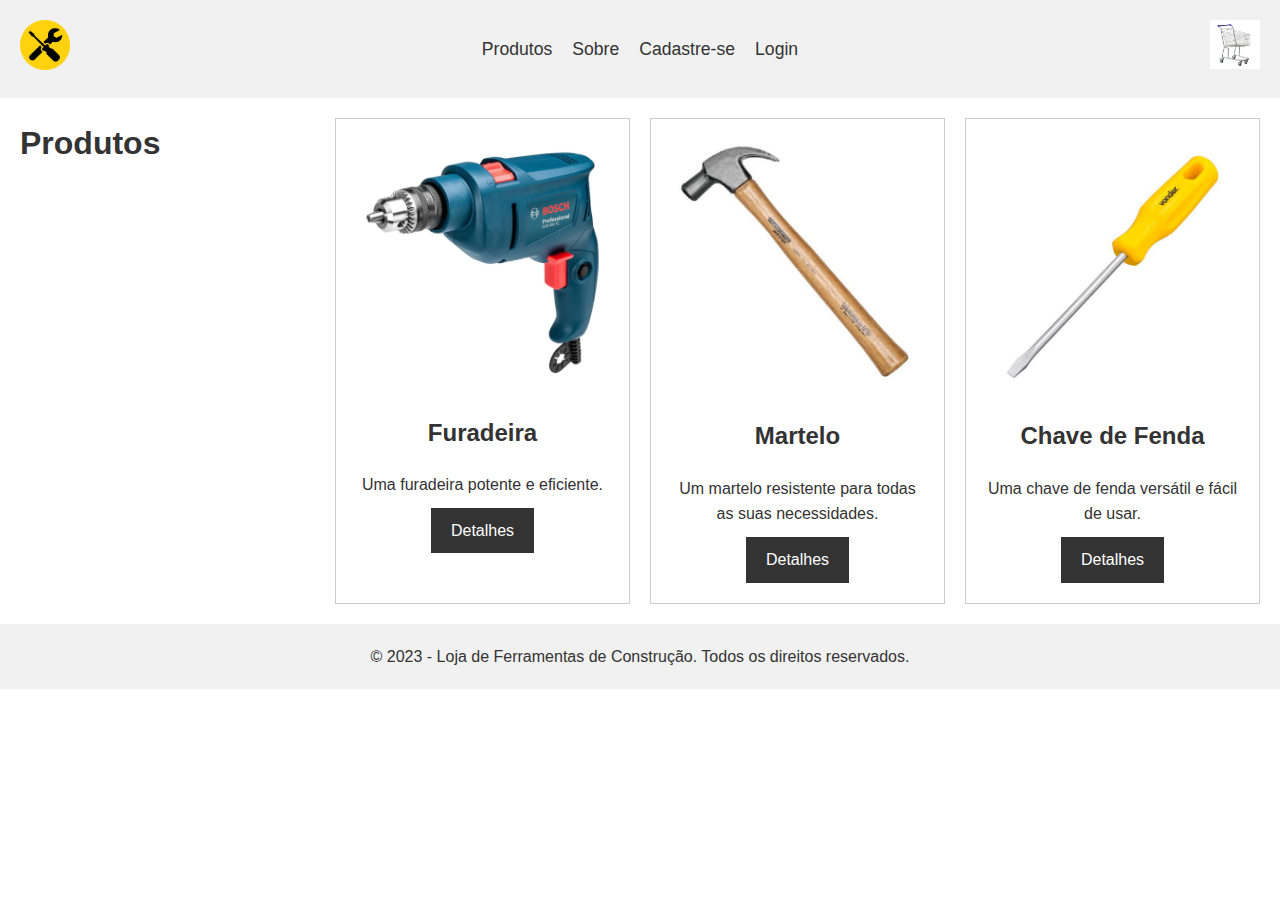
<file: index.html>
<!DOCTYPE html>
<html lang="pt">
<head>
    <meta charset="UTF-8">
    <meta name="viewport" content="width=device-width, initial-scale=1.0">
    <title>Loja de Ferramentas de Construção</title>
    <link rel="stylesheet" href="style.css">
</head>
<body>
    <header>
        <nav>
            <div id="logo">
                <a href="index.html"><img src="logo.png" alt="Loja de Ferramentas de Construção"></a>
            </div>
            <div id="menu">
                <a href="index.html">Produtos</a>
                <a href="pagina_descricao_empresa.html">Sobre</a>
                <a href="pagina_cadastro_usuario.html">Cadastre-se</a>
                <a href="#">Login</a>
            </div>
            <div id="carrinho">
                <img src="carrinho.png" alt="Carrinho de Compras">
            </div>
        </nav>
    </header>
    <main>
        <section id="produtos">
            <h1>Produtos</h1>
            <div class="produto">
                <img src="produto1.png" alt="Produto 1">
                <h2>Furadeira</h2>
                <p>Uma furadeira potente e eficiente.</p>
                <a href="pagina_primeiro_produto.html">Detalhes</a>
            </div>
            <div class="produto">
                <img src="produto2.png" alt="Produto 2">
                <h2>Martelo</h2>
                <p>Um martelo resistente para todas as suas necessidades.</p>
                <a href="#">Detalhes</a>
            </div>
            <div class="produto">
                <img src="produto3.png" alt="Produto 3">
                <h2>Chave de Fenda</h2>
                <p>Uma chave de fenda versátil e fácil de usar.</p>
                <a href="#">Detalhes</a>
            </div>
        </section>
    </main>
    <footer>
        <p>&copy; 2023 - Loja de Ferramentas de Construção. Todos os direitos reservados.</p>
    </footer>
</body>
</html>
</file>
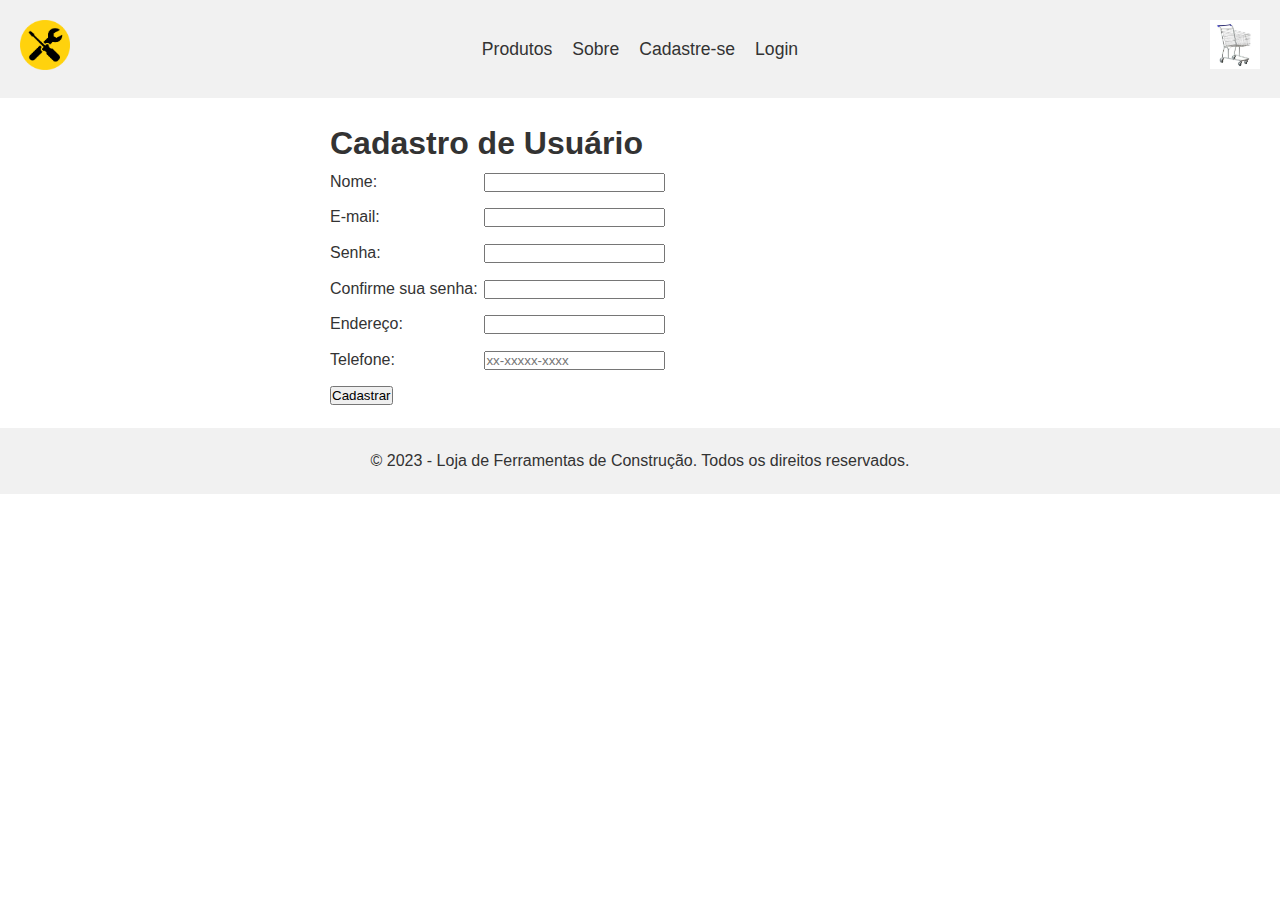
<file: pagina_cadastro_usuario.html>
<!DOCTYPE html>
<html lang="pt">
<head>
    <meta charset="UTF-8">
    <meta name="viewport" content="width=device-width, initial-scale=1.0">
    <title>Cadastro - Loja de Ferramentas de Construção</title>
    <link rel="stylesheet" href="style.css">
</head>
<body>
    <header>
        <nav>
            <div id="logo">
                <a href="index.html"><img src="logo.png" alt="Loja de Ferramentas de Construção"></a>
            </div>
            <div id="menu">
                <a href="index.html">Produtos</a>
                <a href="pagina_descricao_empresa.html">Sobre</a>
                <a href="pagina_cadastro_usuario.html">Cadastre-se</a>
                <a href="#">Login</a>
            </div>
            <div id="carrinho">
                <img src="carrinho.png" alt="Carrinho de Compras">
            </div>
        </nav>
    </header>
    <main>
        <section id="cadastro">
            <h1>Cadastro de Usuário</h1>
            <form action="#" method="post">
                <label for="nome">Nome:</label>
                <input type="text" id="nome" name="nome" required onblur="validarNome()">
                <span class="erro" id="erro-nome"></span>
                <br>
                <label for="email">E-mail:</label>
                <input type="email" id="email" name="email">
                <span class="erro" id="erro-email"></span>
                <br>
                <label for="senha">Senha:</label>
                <input type="password" id="senha" name="senha" required minlength="8" onblur="validarSenha()">
                <span class="erro" id="erro-senha"></span>
                <br>
                <label for="confirma-senha">Confirme sua senha:</label>
                <input type="password" id="confirma-senha" name="confirma-senha" required onblur="validarConfirmacaoSenha()">
                <span class="erro" id="erro-confirma-senha"></span>
                <br>
                <label for="endereco">Endereço:</label>
                <input type="text" id="endereco" name="endereco" required onblur="validarEndereco()">
                <span class="erro" id="erro-endereco"></span>
                <br>
                <label for="telefone">Telefone:</label>
                <input type="tel" id="telefone" name="telefone" required pattern="^\d{2}-\d{5}-\d{4}$" placeholder="xx-xxxxx-xxxx" onblur="validarTelefone()">
                <span class="erro" id="erro-telefone"></span>
                <br>
                <input type="submit" value="Cadastrar">
            </form>
        </section>
    </main>
    <footer>
        <p>&copy; 2023 - Loja de Ferramentas de Construção. Todos os direitos reservados.</p>
    </footer>

    <script src="script.js"></script>
</body>
</html>
</file>
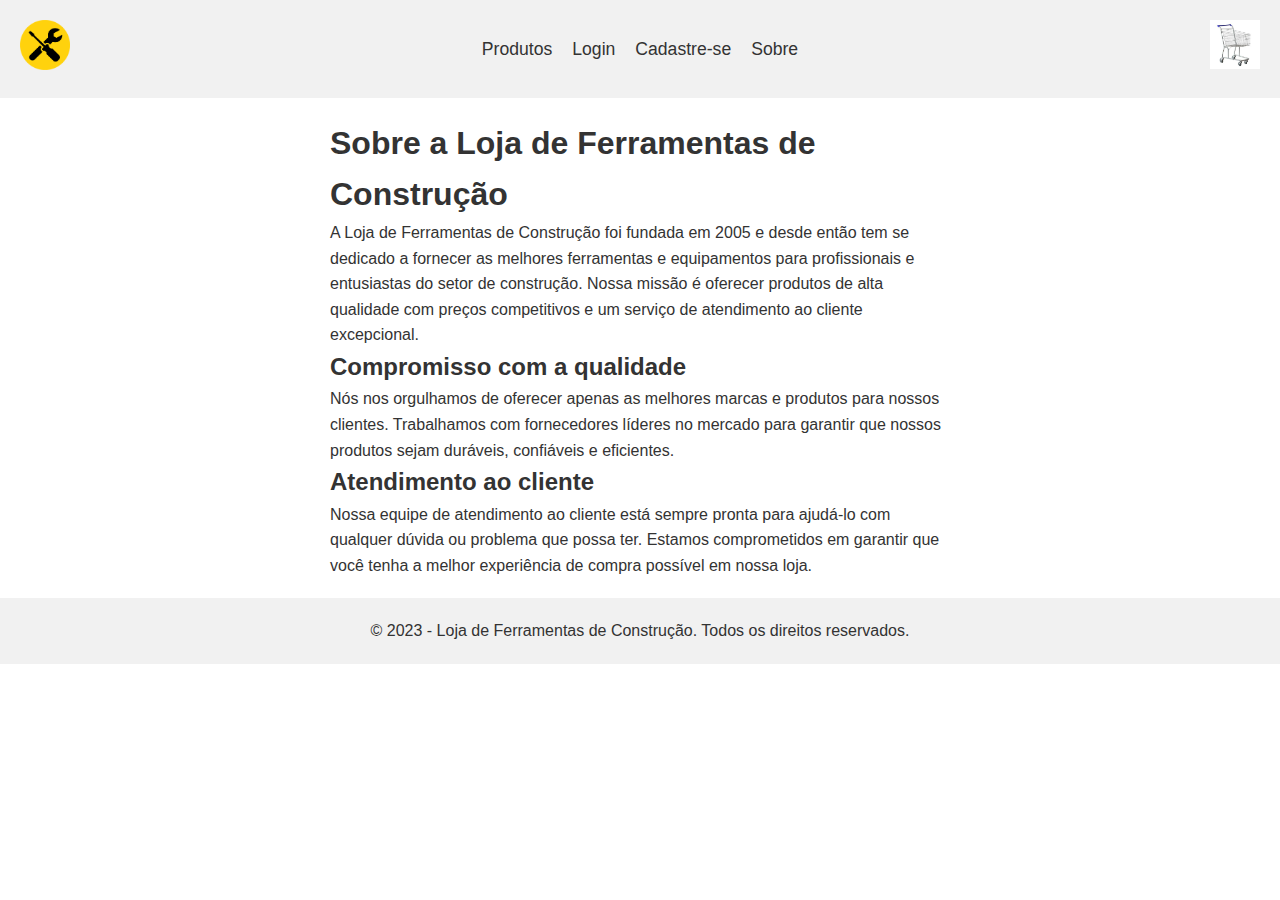
<file: pagina_descricao_empresa.html>
<!DOCTYPE html>
<html lang="pt">
<head>
    <meta charset="UTF-8">
    <meta name="viewport" content="width=device-width, initial-scale=1.0">
    <title>Sobre - Loja de Ferramentas de Construção</title>
    <link rel="stylesheet" href="style.css">
</head>
<body>
    <header>
        <nav>
            <div id="logo">
                <a href="index.html"><img src="logo.png" alt="Loja de Ferramentas de Construção"></a>
            </div>
            <div id="menu">
                <a href="index.html">Produtos</a>
                <a href="#">Login</a>
                <a href="pagina_cadastro_usuario.html">Cadastre-se</a>
                <a href="pagina_descricao_empresa.html">Sobre</a>
                
            </div>
            <div id="carrinho">
                <img src="carrinho.png" alt="Carrinho de Compras">
            </div>
        </nav>
    </header>
    <main>
        <section id="descricao-empresa">
            <h1>Sobre a Loja de Ferramentas de Construção</h1>
            <p>A Loja de Ferramentas de Construção foi fundada em 2005 e desde então tem se dedicado a fornecer as melhores ferramentas e equipamentos para profissionais e entusiastas do setor de construção. Nossa missão é oferecer produtos de alta qualidade com preços competitivos e um serviço de atendimento ao cliente excepcional.</p>
            <h2>Compromisso com a qualidade</h2>
            <p>Nós nos orgulhamos de oferecer apenas as melhores marcas e produtos para nossos clientes. Trabalhamos com fornecedores líderes no mercado para garantir que nossos produtos sejam duráveis, confiáveis e eficientes.</p>
            <h2>Atendimento ao cliente</h2>
            <p>Nossa equipe de atendimento ao cliente está sempre pronta para ajudá-lo com qualquer dúvida ou problema que possa ter. Estamos comprometidos em garantir que você tenha a melhor experiência de compra possível em nossa loja.</p>
        </section>
    </main>
    <footer>
        <p>&copy; 2023 - Loja de Ferramentas de Construção. Todos os direitos reservados.</p>
    </footer>
</body>
</html>
</file>
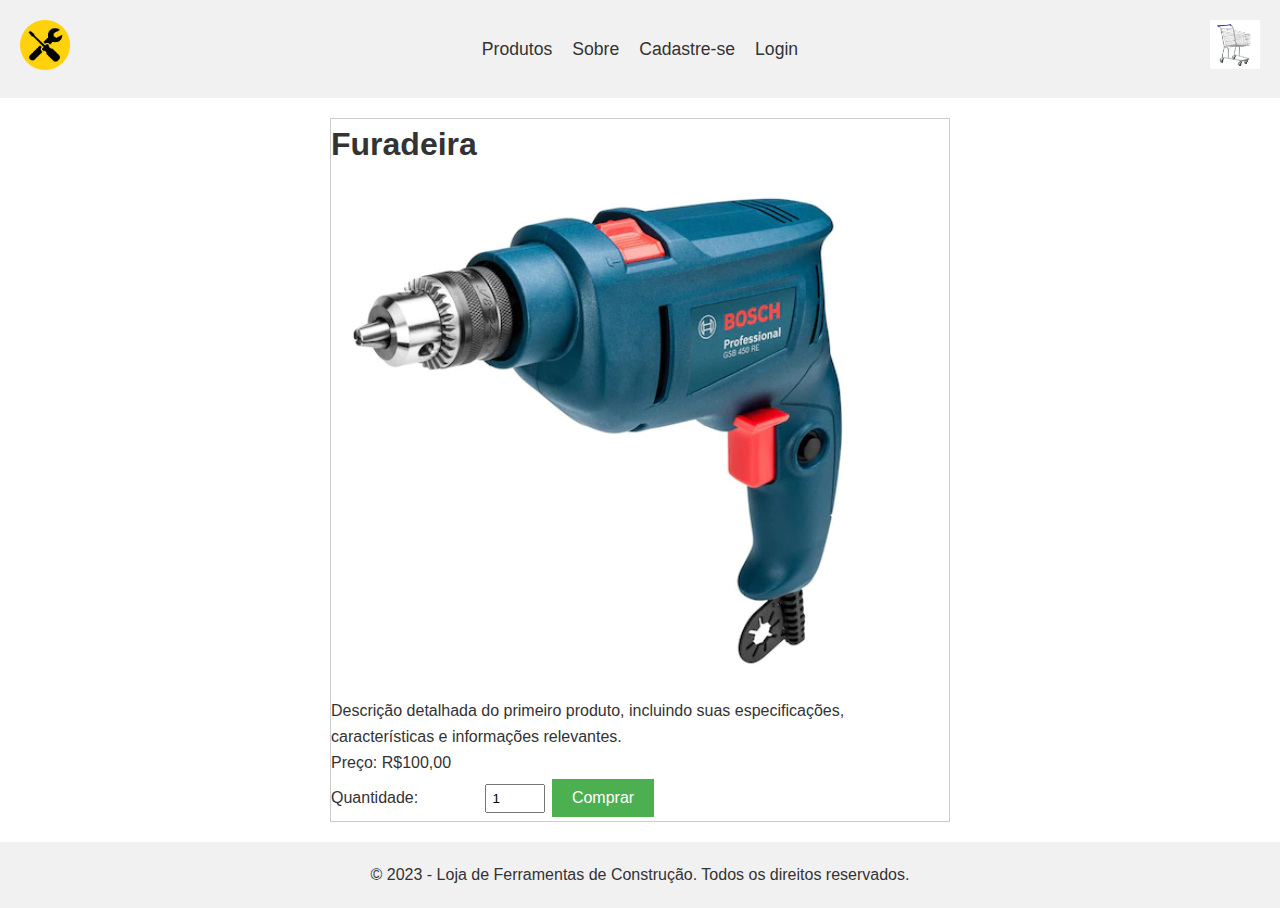
<file: pagina_primeiro_produto.html>
<!DOCTYPE html>
<html lang="pt">
<head>
    <meta charset="UTF-8">
    <meta name="viewport" content="width=device-width, initial-scale=1.0">
    <title>Primeiro Produto - Loja de Ferramentas de Construção</title>
    <link rel="stylesheet" href="style.css">
</head>
<body>
    <header>
        <nav>
            <div id="logo">
                <a href="index.html"><img src="logo.png" alt="Loja de Ferramentas de Construção"></a>
            </div>
            <div id="menu">
                <a href="index.html">Produtos</a>
                <a href="pagina_descricao_empresa.html">Sobre</a>
                <a href="pagina_cadastro_usuario.html">Cadastre-se</a>
                <a href="#">Login</a>
            </div>
            <div id="carrinho">
                <img src="carrinho.png" alt="Carrinho de Compras">
                <span></span>
            </div>
        </nav>
    </header>
    <main>
        <section id="produto-detalhes">
            <h1>Furadeira</h1>
            <img src="produto1.png" alt="Imagem do Primeiro Produto">
            <p>Descrição detalhada do primeiro produto, incluindo suas especificações, características e informações relevantes.</p>
            <p>Preço: R$100,00</p>
        <label for="quantidade">Quantidade:</label>
        <input type="number" id="quantidade" name="quantidade" min="1" value="1">
        <button class="botao-comprar" onclick="adicionarAoCarrinho(1, parseInt(document.querySelector('#quantidade').value))">Comprar</button>
    </section>
</main>
<footer>
    <p>&copy; 2023 - Loja de Ferramentas de Construção. Todos os direitos reservados.</p>
</footer>

<script src="script.js"></script>
</body>
</html>
</file>
<file: style.css>
/* style.css */

/* Reset CSS */

* {
    margin: 0;
    padding: 0;
    box-sizing: border-box;
}

body {
    font-family: Arial, sans-serif;
    font-size: 16px;
    line-height: 1.6;
    color: #333;
}

header {
    background-color: #f1f1f1;
    padding: 20px;
    position: relative;
}

nav {
    display: flex;
    justify-content: space-between;
}

#logo img {
    width: 50px;
}

#menu {
    display: flex;
    justify-content: space-between;
    align-items: center;
}

#menu a {
    margin-right: 20px;
    color: #333;
    text-decoration: none;
    font-size: 1.1rem;
}

#menu a:hover {
    text-decoration: underline;
}

#menu a:last-child {
    margin-right: 0;
}

#menu a:focus {
    text-decoration: underline;
}

#menu a:visited {
    color: #333;
}

#menu a:active {
    text-decoration: underline;
}

#menu a:focus {
    outline: none;
}

#carrinho img {
    width: 50px;
}

#carrinho span {
    font-weight: bold;
}

main {
    padding: 20px;
}

#produtos {
    display: grid;
    grid-template-columns: repeat(auto-fit, minmax(200px, 1fr));
    grid-gap: 20px;
}

.produto {
    padding: 20px;
    border: 1px solid #ccc;
    text-align: center;
}

.produto img {
    width: 100%;
}

.produto h2 {
    margin: 20px 0;
}

.produto a {
    display: inline-block;
    margin-top: 10px;
    padding: 10px 20px;
    background-color: #333;
    color: #fff;
    text-decoration: none;
}

.produto a:hover {
    background-color: #555;
}

footer {
    background-color: #f1f1f1;
    padding: 20px;
    text-align: center;
}

/* Exemplo de estilo para o botão "Adicionar ao carrinho" */
button {
    background-color: #4CAF50;
    border: none;
    color: white;
    padding: 10px 20px;
    text-align: center;
    text-decoration: none;
    display: inline-block;
    font-size: 16px;
    margin: 4px 2px;
    cursor: pointer;
}

/* Exemplo de estilo para o campo de quantidade */
input[type="number"] {
    width: 60px;
    padding: 5px;
    margin: 5px 0;
    box-sizing: border-box;
}

#produto-detalhes {
    width: 50%;
    margin: auto;
    border: 1px solid #ccc;

}

label {
    display: inline-block;
    width: 150px;
    margin-bottom: 10px;
}

#cadastro, #descricao-empresa{
    margin: auto;
    width: 50%;
}
</file>
